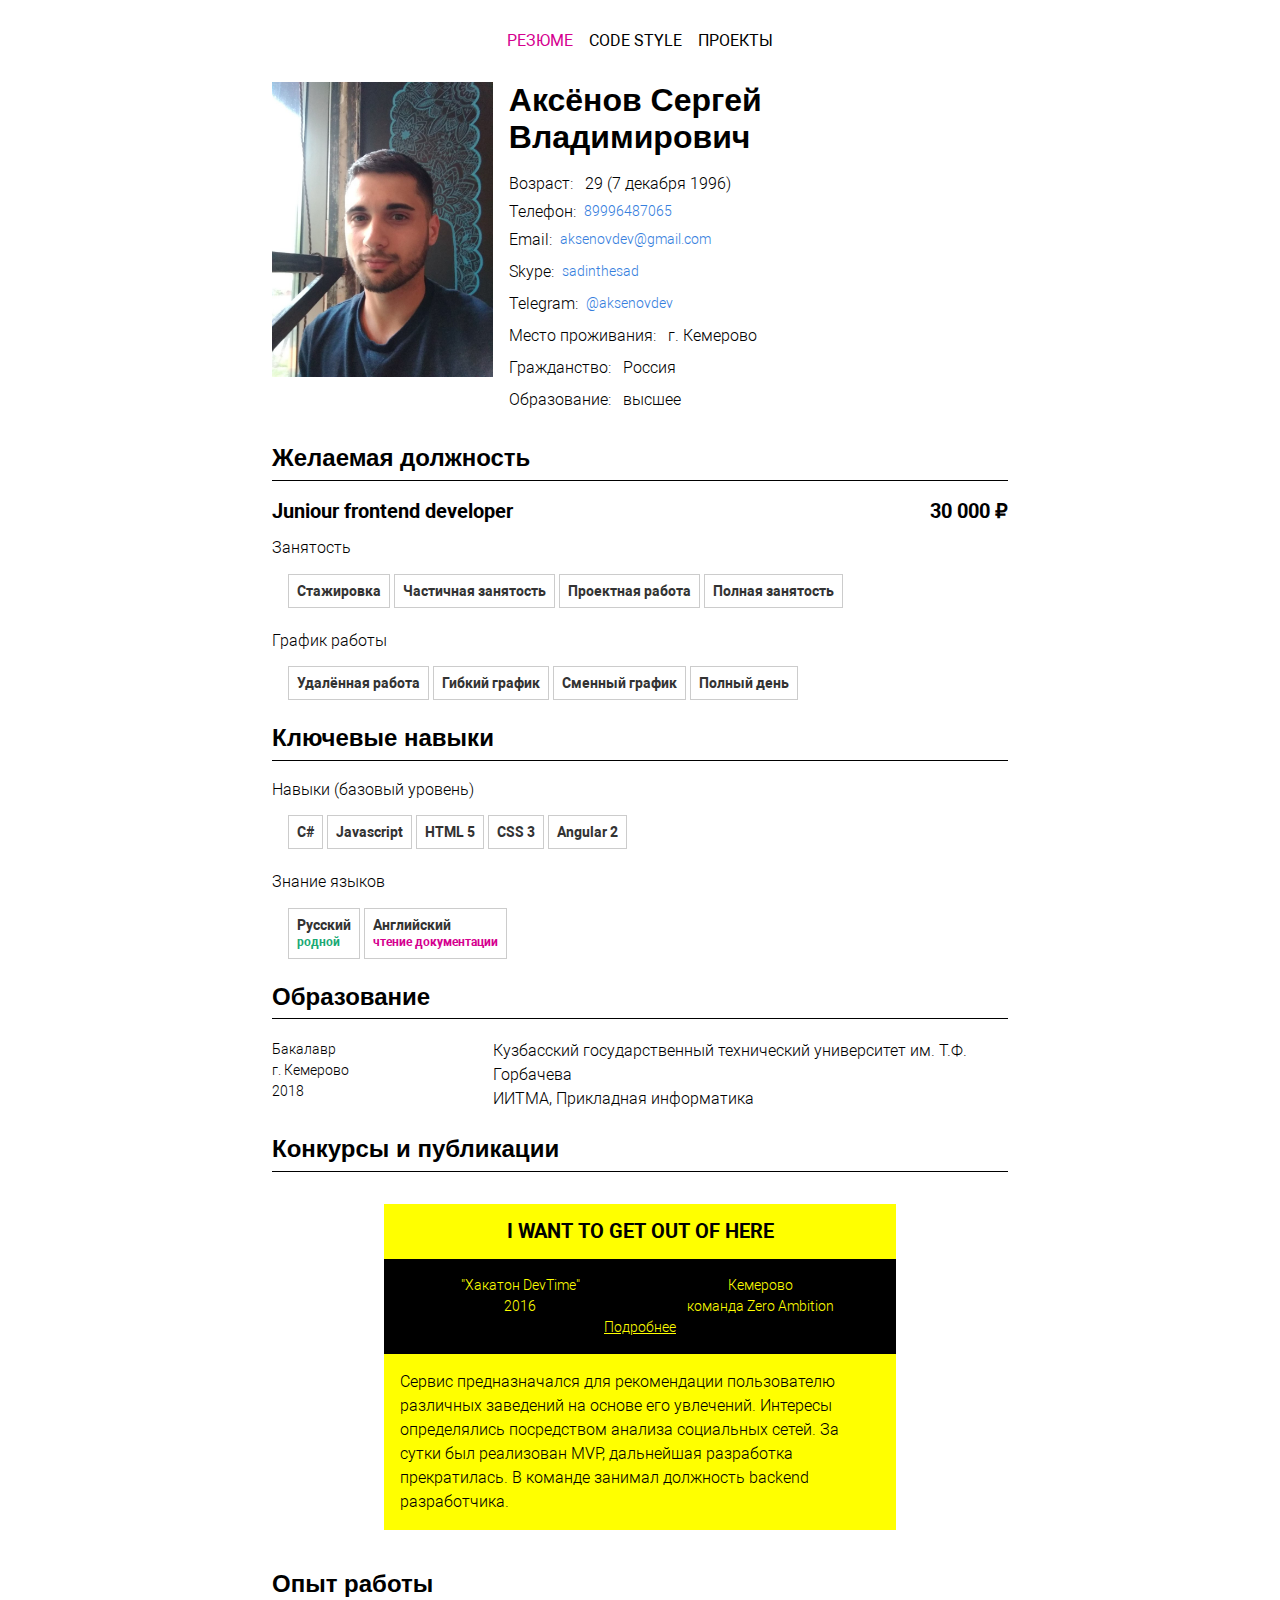
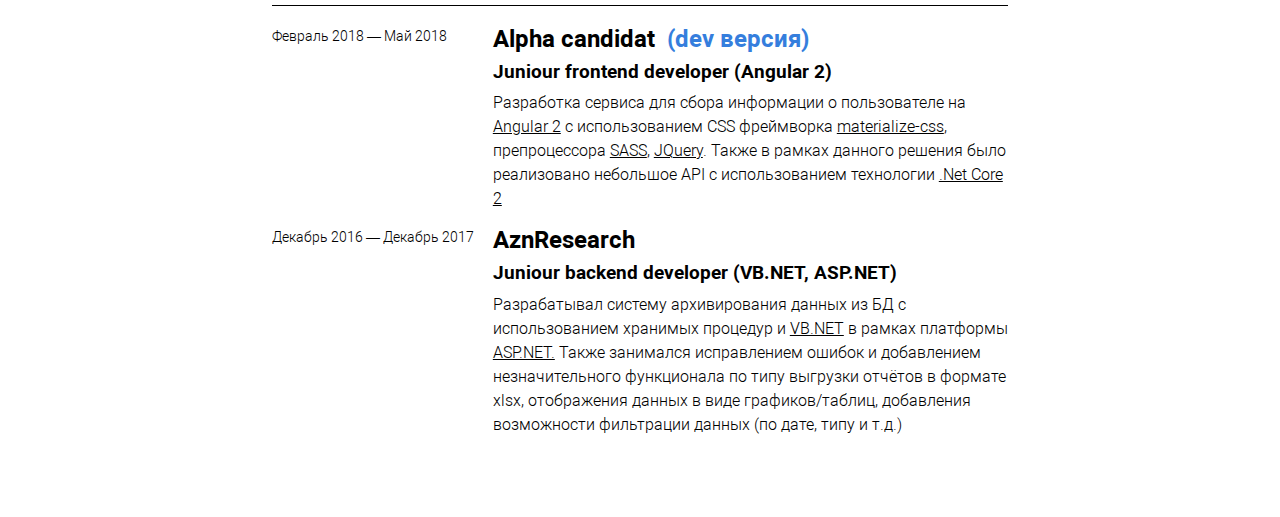
<file: index.html>
<!DOCTYPE html><html lang=ru><head><meta charset=utf-8><meta name=viewport content="width=device-width,initial-scale=1"><title>Аксёнов</title><link rel=apple-touch-icon sizes=57x57 href=/static/favicon/apple-icon-57x57.png><link rel=apple-touch-icon sizes=60x60 href=/static/favicon/apple-icon-60x60.png><link rel=apple-touch-icon sizes=72x72 href=/static/favicon/apple-icon-72x72.png><link rel=apple-touch-icon sizes=76x76 href=/static/favicon/apple-icon-76x76.png><link rel=apple-touch-icon sizes=114x114 href=/static/favicon/apple-icon-114x114.png><link rel=apple-touch-icon sizes=120x120 href=/static/favicon/apple-icon-120x120.png><link rel=apple-touch-icon sizes=144x144 href=/static/favicon/apple-icon-144x144.png><link rel=apple-touch-icon sizes=152x152 href=/static/favicon/apple-icon-152x152.png><link rel=apple-touch-icon sizes=180x180 href=/static/favicon/apple-icon-180x180.png><link rel=icon type=image/png sizes=192x192 href=/static/favicon/android-icon-192x192.png><link rel=icon type=image/png sizes=32x32 href=/static/favicon/favicon-32x32.png><link rel=icon type=image/png sizes=96x96 href=/static/favicon/favicon-96x96.png><link rel=icon type=image/png sizes=16x16 href=/static/favicon/favicon-16x16.png><link rel=manifest href=/static/favicon/manifest.json><meta name=msapplication-TileColor content=#ffffff><meta name=msapplication-TileImage content=/static/favicon/ms-icon-144x144.png><meta name=theme-color content=#ffffff><meta name=Description content="Сайт визитка разработчика Аксёнова Сергея."><link rel=alternate hreflang=ru href=https://aksenovdev.github.io/ ><link rel=canonical href=https://aksenovdev.github.io/ ></head><body><div id=app></div><script type=text/javascript src=/static/js/runtime.e6820cb5359b1bb0bb08.js></script><script type=text/javascript src=/static/js/vendor.8e19da2cda0c13961d3d.js></script><script type=text/javascript src=/static/js/app.541b09b2eed91e4fba3b.js></script></body></html>
</file>
